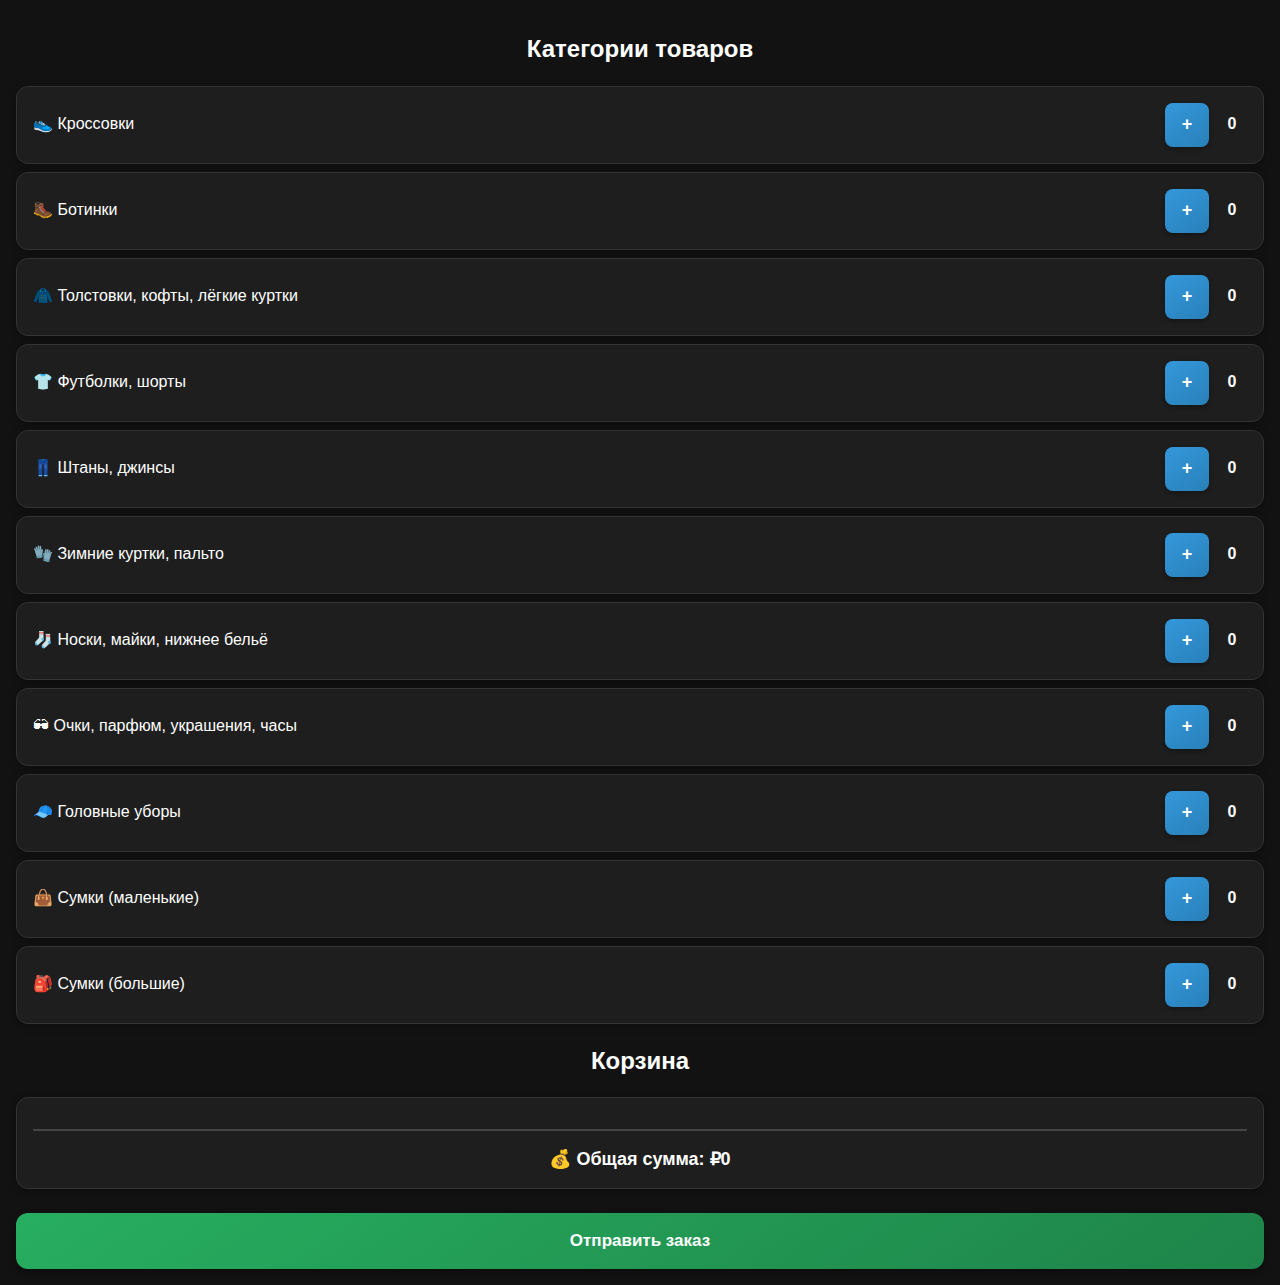
<file: index.html>
<!DOCTYPE html>
<html lang="ru">
<head>
  <meta charset="UTF-8">
  <meta name="viewport" content="width=device-width, initial-scale=1.0">
  <title>Корзина</title>
  <link rel="stylesheet" href="style.css">
</head>
<body>
  <h1>Категории товаров</h1>
  <div id="categories"></div>

  <h2>Корзина</h2>
  <div id="cart"></div>

  <button id="sendOrder">Отправить заказ</button>

  <script src="script.js"></script>
</body>
</html>
</file>
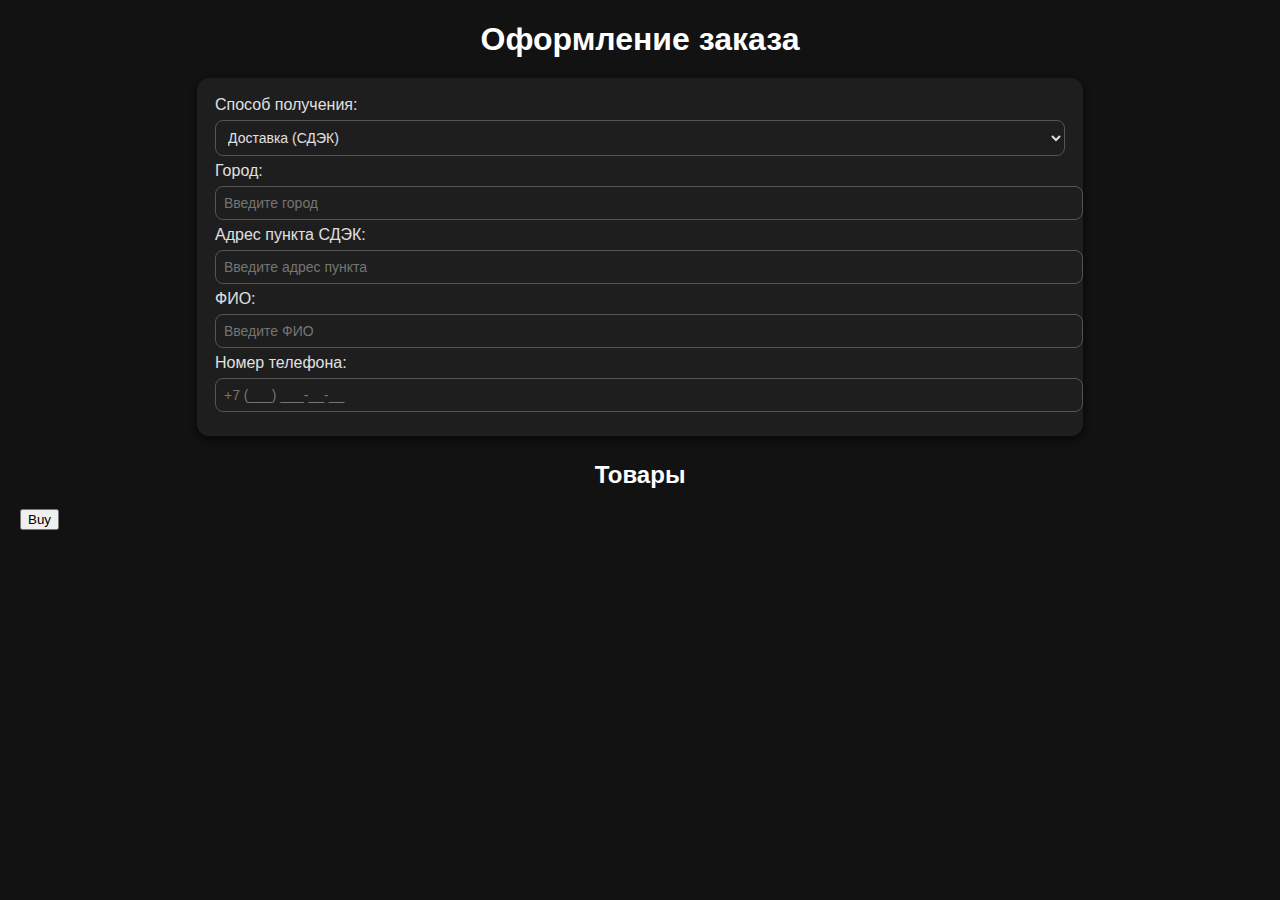
<file: checkout.html>
<!DOCTYPE html>
<html lang="ru">
<head>
<meta charset="UTF-8">
<meta name="viewport" content="width=device-width, initial-scale=1.0">
<title>Оформление заказа</title>
<link rel="stylesheet" href="checkout.css">
</head>
<body>
  <h1>Оформление заказа</h1>

  <div id="orderForm">
    <label>Способ получения:
      <select id="deliveryMethod">
        <option value="СДЭК">Доставка (СДЭК)</option>
      </select>
    </label>

    <label>Город:
      <input type="text" id="city" placeholder="Введите город">
      <span class="error-message" id="cityError"></span>
    </label>

    <label>Адрес пункта СДЭК:
      <input type="text" id="address" placeholder="Введите адрес пункта">
      <span class="error-message" id="addressError"></span>
    </label>

    <label>ФИО:
      <input type="text" id="fullname" placeholder="Введите ФИО">
      <span class="error-message" id="fullnameError"></span>
    </label>

    <label>Номер телефона:
      <input type="text" id="phone" placeholder="+7 (___) ___-__-__">
      <span class="error-message" id="phoneError"></span>
    </label>
  </div>

  <h2>Товары</h2>
  <div id="checkoutCart"></div>

  <div id="totalSum"></div>

  <button id="buyBtn">Buy</button>

  <script src="checkout.js"></script>
</body>
</html>
</file>
<file: style.css>
* {
  box-sizing: border-box;
}

body {
  font-family: -apple-system, BlinkMacSystemFont, "Segoe UI", Roboto, Helvetica, Arial, sans-serif;
  background: #121212;
  margin: 0;
  padding: 16px;
  color: #e0e0e0;
  line-height: 1.4;
}

h1, h2 {
  text-align: center;
  color: #ffffff;
  margin-bottom: 20px;
  font-size: 1.5rem;
  font-weight: 600;
}

#categories {
  display: flex;
  flex-direction: column;
  gap: 8px;
  width: 100%;
  margin-bottom: 20px;
}

.category-card {
  width: 100%;
  background: #1e1e1e;
  padding: 16px;
  border-radius: 12px;
  box-shadow: 0 2px 8px rgba(0, 0, 0, 0.3);
  display: flex;
  align-items: center;
  justify-content: space-between;
  transition: all 0.2s ease;
  border: 1px solid #333;
}

.category-card:active {
  background: #2a2a2a;
  transform: scale(0.98);
}

.category-name {
  font-weight: 500;
  font-size: 16px;
  color: #ffffff;
  flex: 1;
  margin-right: 12px;
}

.controls {
  display: flex;
  align-items: center;
  gap: 8px;
}

.btn {
  background: linear-gradient(145deg, #3498db, #2980b9);
  border: none;
  border-radius: 8px;
  color: white;
  padding: 8px 16px;
  font-size: 18px;
  font-weight: 600;
  cursor: pointer;
  box-shadow: 0 2px 4px rgba(0,0,0,0.3);
  transition: all 0.15s ease;
  min-width: 44px;
  min-height: 44px;
}

.btn:active {
  background: linear-gradient(145deg, #3da7ee, #2573a8);
  transform: scale(0.95);
}

.count {
  min-width: 30px;
  text-align: center;
  font-weight: 600;
  font-size: 16px;
  color: #ffffff;
}

#cart {
  background: #1e1e1e;
  padding: 16px;
  border-radius: 12px;
  box-shadow: 0 2px 8px rgba(0,0,0,0.3);
  margin-top: 20px;
  border: 1px solid #333;
}

.cart-item {
  background: #2a2a2a;
  border: 1px solid #444;
  border-radius: 10px;
  padding: 16px;
  margin-bottom: 12px;
  box-shadow: 0 2px 6px rgba(0,0,0,0.3);
}

.cart-item:last-child {
  margin-bottom: 0;
}

.cart-item-header {
  display: flex;
  justify-content: space-between;
  align-items: center;
  margin-bottom: 12px;
  padding-bottom: 8px;
  border-bottom: 1px solid #444;
}

.cart-item-header strong {
  color: #ffffff;
  font-size: 16px;
  flex: 1;
  margin-right: 12px;
}

.remove-btn {
  background: #e74c3c;
  border: none;
  color: white;
  border-radius: 6px;
  padding: 8px 12px;
  cursor: pointer;
  font-weight: bold;
  font-size: 16px;
  min-width: 44px;
  min-height: 44px;
}

.remove-btn:active {
  background: #c0392b;
  transform: scale(0.95);
}

input {
  margin: 8px 0;
  padding: 12px;
  width: 100%;
  border-radius: 8px;
  border: 1px solid #555;
  font-size: 16px;
  background: #2a2a2a;
  color: #e0e0e0;
  -webkit-appearance: none;
}

input:focus {
  outline: none;
  border-color: #3498db;
}

/* Кастомный select для цвета и доставки */
.custom-select-wrapper, .custom-delivery-wrapper {
  position: relative;
  margin: 12px 0;
}

.custom-select-wrapper label, .custom-delivery-wrapper label {
  display: block;
  margin-bottom: 6px;
  font-weight: 500;
  color: #ffffff;
}

.custom-select, .custom-delivery {
  width: 100%;
  border: 1px solid #555;
  border-radius: 8px;
  background: #2a2a2a;
  cursor: pointer;
  user-select: none;
  position: relative;
  color: #e0e0e0;
  min-height: 44px;
}

.custom-select .selected, .custom-delivery .selected {
  display: flex;
  align-items: center;
  padding: 12px;
  gap: 8px;
  height: 100%;
}

.color-square {
  width: 20px;
  height: 20px;
  border-radius: 4px;
  border: 1px solid #aaa;
}

.custom-select .options, .custom-delivery .options {
  display: none;
  position: absolute;
  top: 100%;
  left: 0;
  width: 100%;
  border-radius: 8px;
  border: 1px solid #555;
  background: #2a2a2a;
  box-shadow: 0 4px 12px rgba(0,0,0,0.5);
  z-index: 100;
  max-height: 200px;
  overflow-y: auto;
}

.custom-select .options.show, .custom-delivery .options.show {
  display: block;
}

.custom-select .option, .custom-delivery .option {
  padding: 12px;
  display: flex;
  align-items: center;
  gap: 8px;
  cursor: pointer;
  color: #e0e0e0;
  border-bottom: 1px solid #444;
  min-height: 44px;
}

.custom-select .option:last-child, .custom-delivery .option:last-child {
  border-bottom: none;
}

.custom-select .option:active, .custom-delivery .option:active {
  background: #3a3a3a;
}

.custom-select::after, .custom-delivery::after {
  content: "▼";
  position: absolute;
  right: 12px;
  top: 50%;
  transform: translateY(-50%);
  pointer-events: none;
  font-size: 12px;
  color: #ccc;
}

.custom-select.open::after, .custom-delivery.open::after {
  transform: translateY(-50%) rotate(180deg);
}

.item-total {
  margin-top: 12px;
  padding-top: 8px;
  border-top: 1px solid #444;
}

.item-total > div:first-child {
  font-weight: 600;
  color: #2ecc71;
  font-size: 16px;
  margin-bottom: 4px;
}

.item-total > div:last-child {
  font-size: 13px;
  color: #aaa;
  line-height: 1.3;
}

#cartTotal {
  margin-top: 16px;
  padding-top: 16px;
  border-top: 2px solid #444;
  font-weight: 700;
  font-size: 18px;
  color: #ffffff;
  text-align: center;
}

#sendOrder {
  width: 100%;
  display: block;
  margin: 24px auto 0 auto;
  padding: 16px;
  background: linear-gradient(145deg, #27ae60, #1e8449);
  color: white;
  border: none;
  border-radius: 12px;
  cursor: pointer;
  font-size: 17px;
  font-weight: 600;
  box-shadow: 0 4px 8px rgba(0,0,0,0.3);
  transition: all 0.2s ease;
  min-height: 56px;
}

#sendOrder:active {
  background: linear-gradient(145deg, #2ecc71, #219150);
  transform: scale(0.98);
}

/* Адаптивность для очень маленьких экранов */
@media (max-width: 360px) {
  body {
    padding: 12px;
  }
  
  h1, h2 {
    font-size: 1.3rem;
  }
  
  .category-card {
    padding: 12px;
  }
  
  .cart-item {
    padding: 12px;
  }
  
  input {
    padding: 10px;
    font-size: 14px;
  }
}

/* Поддержка landscape ориентации */
@media (max-height: 500px) and (orientation: landscape) {
  #categories {
    max-height: 40vh;
    overflow-y: auto;
  }
}
</file>
<file: checkout.css>
body {
  font-family: "Segoe UI", Tahoma, Geneva, Verdana, sans-serif;
  background: #121212;
  margin: 20px;
  color: #e0e0e0;
}

h1, h2 {
  text-align: center;
  color: #ffffff;
  margin-bottom: 20px;
}

input, select {
  margin: 6px 0;
  padding: 8px;
  width: 100%;
  border-radius: 8px;
  border: 1px solid #555;
  font-size: 14px;
  background: #1e1e1e;
  color: #e0e0e0;
}

#orderForm {
  max-width: 850px;
  margin: 0 auto 25px auto;
  background: #1e1e1e;
  padding: 18px;
  border-radius: 12px;
  box-shadow: 0 3px 8px rgba(0,0,0,0.7);
}

.error-message {
  color: #e74c3c;
  font-size: 13px;
  margin-top: 2px;
  display: none;
}
.error-message.show {
  display: block;
}

#checkoutCart {
  max-width: 850px;
  margin: 0 auto 20px auto;
}

.cart-item {
  background: #2a2a2a;
  border: 1px solid #444;
  border-radius: 10px;
  padding: 12px 14px;
  margin-bottom: 12px;
  box-shadow: 0 2px 6px rgba(0,0,0,0.5);
}

.cart-item div {
  display: flex;
  justify-content: space-between;
}

.item-info {
  font-weight: 600;
  color: #ffffff;
}

.item-cost {
  color: #2ecc71;
  font-weight: 600;
}

#totalSum {
  max-width: 850px;
  margin: 15px auto;
  font-weight: 700;
  font-size: 18px;
  text-align: right;
  color: #ffffff;
}

#sendOrder {
  width: 100%;
  max-width: 850px;
  display: block;
  margin: 30px auto 0 auto;
  padding: 14px;
  background: linear-gradient(145deg, #27ae60, #1e8449);
  color: white;
  border: none;
  border-radius: 12px;
  cursor: pointer;
  font-size: 17px;
  font-weight: 600;
  box-shadow: 0 4px 10px rgba(0,0,0,0.5);
  transition: all 0.2s ease-in-out;
}

#sendOrder:hover {
  background: linear-gradient(145deg, #2ecc71, #219150);
  transform: translateY(-2px);
}
</file>
